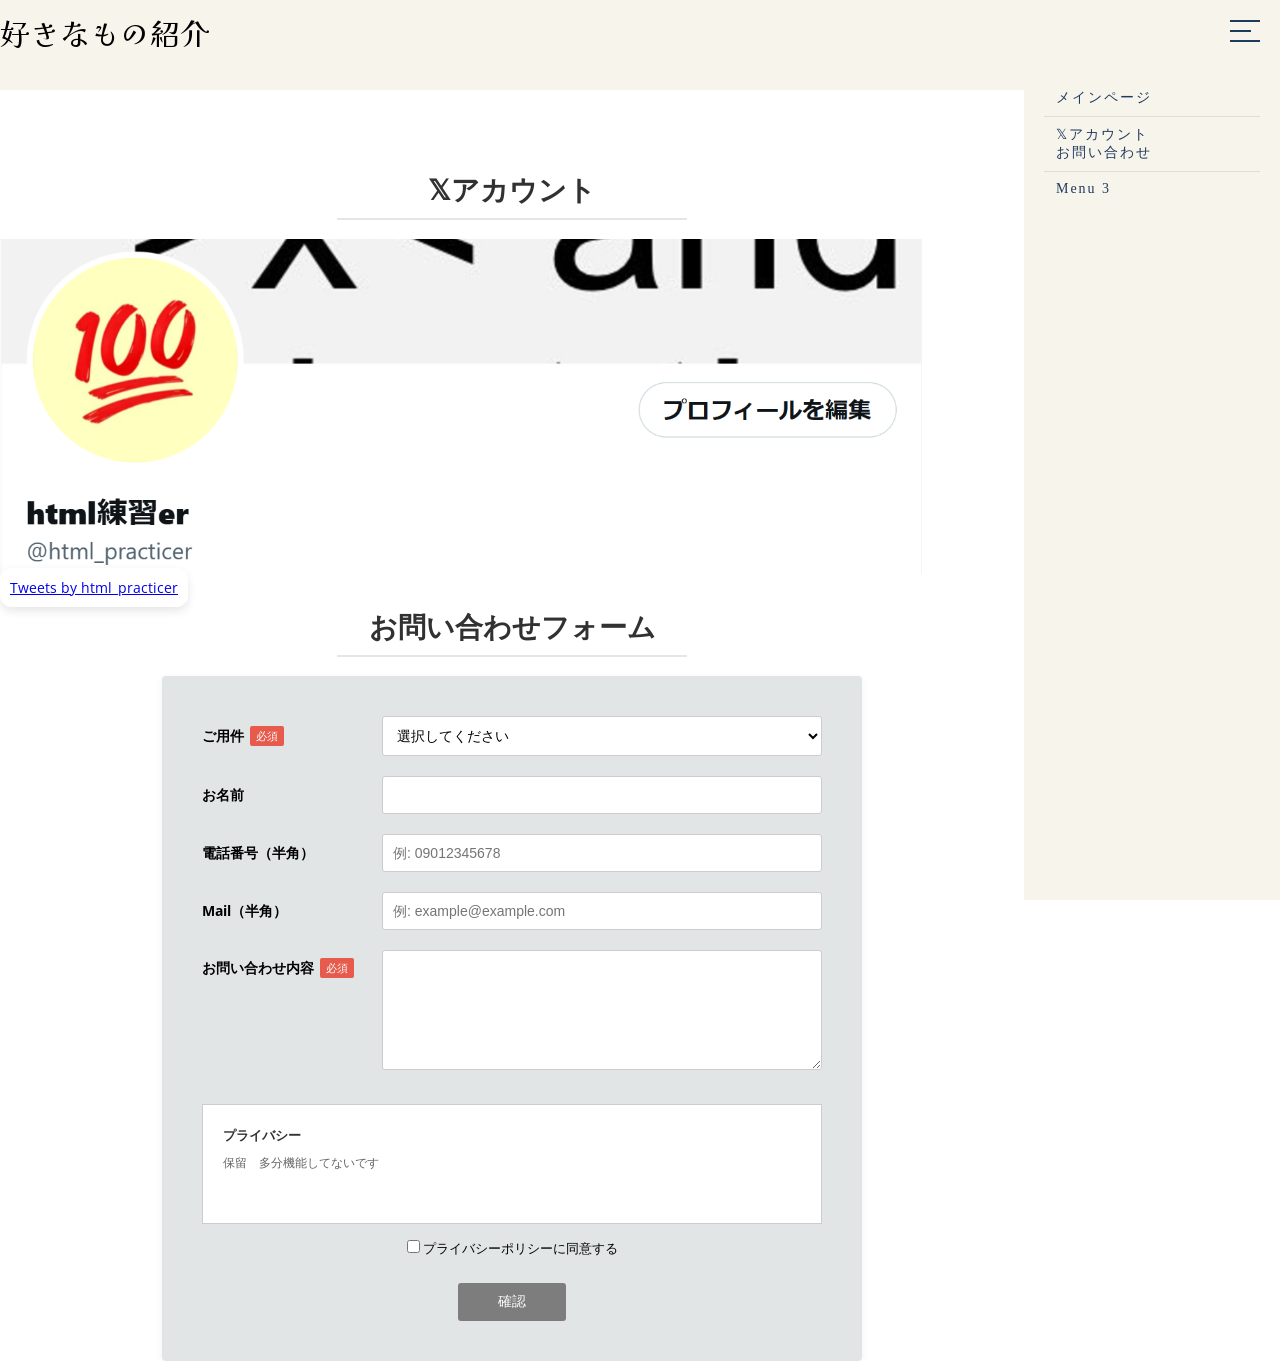
<file: html2.html>
<!DOCTYPE html>
<html lang="ja">
 <head>
    <meta charset="UTF-8">
    <meta name="viewport" content="width=device-width, initial-scale=1.0">
    <title>好きなもの紹介</title>
    <link href="styles/style.css" rel="stylesheet" />  <!--linkタグなどで指定するCSSファイルの置き場所を指定。今回は現在開いているhtmlファイルのstyle.cssを読み込む-->
    <script src="scripts/script.js" defer></script> 

    <link href="https://fonts.googleapis.com/css?family=Open+Sans" rel="stylesheet" />  <!--フォント指定。relで読み込むファイルがCSSなのを指定-->

    <link rel="preconnect" href="https://fonts.googleapis.com">
    <link rel="preconnect" href="https://fonts.gstatic.com" crossorigin>
    <link href="https://fonts.googleapis.com/css2?family=Kaisei+Opti&display=swap" rel="stylesheet">
 </head>


 <body>
   <!-- <p> &lt;p&gt;で段落を指定 </p> 内改行は<br> -->
   <!-- Ctrol+/でコメント行（非表示） -->
   <!-- <img src="images/" alt="" class=""/>　<img src="ソース。パスをコピペ。imagesフォルダー内に入れたらimages/画像の名前を貼る。" alt="画像のALTを書く" /> -->
   <!-- リンクは安全なサイト先に限定し、<a href="リンク" target="_blank" rel="noopener">リンク名</a>　　target:どの窓で開くか，rel=noopener:元の窓に干渉しないようにする-->

  <header class="site-header container">
    <div class="kaisei-opti-regular" style="font-size: 30px;">好きなもの紹介</div>
  <!-- ヘッダーエリア（背景色 #f7f4ec を指定する場所） -->
    <div class="hamburger-menu">
      <div class="line"></div>
      <div class="line"></div>
      <div class="line"></div>
    </div>
    <nav class="nav-menu">
      <a href="index.html">メインページ</a>
      <a href="index2.html">𝕏アカウント <br>お問い合わせ</a>
      <a href="#">Menu 3</a>
    </nav>
  </header>

<!-- ↓ ヘッダー以下の本文全体を <main> で囲む -->
<main class="main-content">

  <h1 class="button_line001"  style="margin-top: 0;"> <a href="https://x.com/html_practicer" target="_blank" rel="noopener" style="text-decoration: none">𝕏アカウント</a> </h1>
  <br><img src="images/pracrticer.png" alt="Webページ作者のXアカウントの画像" style="width: 90%; height: auto;">
  <div class="twitter-wrapper">
  <a class="twitter-timeline" data-width="100%" data-height="600" href="https://x.com/html_practicer?ref_src=twsrc%5Etfw">Tweets by html_practicer</a>
  <script async src="https://platform.twitter.com/widgets.js" charset="utf-8"></script>
  </div>

  <h1 class="button_line001" style="margin-top: 0;"> <a target="_blank" rel="noopener" style="text-decoration: none">お問い合わせフォーム</a> </h1>
  <br><div class="contact-form-container">
    <form id="contactForm" action="#" method="post" novalidate>
      <!-- ご用件（必須） -->
      <div class="form-group">
        <div class="form-label">
          ご用件 <span class="badge-required">必須</span>
        </div>
        <div class="form-input">
          <select name="subject" id="subject">
            <option value="" disabled selected>選択してください</option>
            <option value="inquiry">お問い合わせ</option>
            <option value="request">資料請求</option>
            <option value="other">その他</option>
          </select>
          <span class="error-message" id="subjectError">ご用件を選択してください。</span>
        </div>
      </div>

      <!-- お名前 -->
      <div class="form-group">
        <div class="form-label">お名前</div>
        <div class="form-input">
          <input type="text" name="fullname" id="fullname">
        </div>
      </div>

      <!-- 電話番号（半角） -->
      <div class="form-group">
        <div class="form-label">電話番号（半角）</div>
        <div class="form-input">
          <input type="tel" name="tel" id="tel" placeholder="例: 09012345678">
          <span class="error-message" id="telError">半角数字（ハイフン可）で入力してください。</span>
        </div>
      </div>

      <!-- Mail（半角） -->
      <div class="form-group">
        <div class="form-label">Mail（半角）</div>
        <div class="form-input">
          <input type="email" name="email" id="email" placeholder="例: example@example.com">
          <span class="error-message" id="emailError">正しいメールアドレスの形式で入力してください。</span>
        </div>
      </div>

      <!-- お問い合わせ内容（必須） -->
      <div class="form-group align-start">
        <div class="form-label pt-8">
          お問い合わせ内容 <span class="badge-required">必須</span>
        </div>
        <div class="form-input">
          <textarea name="message" id="message"></textarea>
          <span class="error-message" id="messageError">お問い合わせ内容を入力してください。</span>
        </div>
      </div>

      <!-- プライバシーポリシー本文 -->
      <div class="privacy-box">
        <h4>プライバシー</h4>
        <p>保留　多分機能してないです</p>
      </div>

      <!-- プライバシー同意 -->
      <div class="privacy-agree">
        <label>
          <input type="checkbox" name="agree" id="agree"> プライバシーポリシーに同意する
        </label>
        <div>
          <span class="error-message text-center" id="agreeError">プライバシーポリシーへの同意が必要です。</span>
        </div>
      </div>

      <!-- 送信ボタン -->
      <div class="submit-btn-wrapper">
        <button type="submit" class="submit-btn">確認</button>
      </div>

    </form>
  </div>

</main>

</body>
</html>
</file>
<file: styles/style.css>
html, body {
    margin: 0;
    padding: 0;
    font-size: 14px;
    font-family: "Open Sans", sans-serif;
    background-color: #ffffff; /* ページ全体の背景は白 */
  }

.kaisei-opti-regular {
  font-family: "Kaisei Opti", serif;
  font-weight: 400;
  font-style: normal;
}


/* ヘッダーの下余白・内側余白を調整する場合 */
header {
  margin-bottom: 0;
  padding-bottom: 0; /* 必要に応じてヘッダー内の下の隙間を詰める */
}



/* ヘッダー部分（ここだけに #f7f4ec を適用） */
.site-header {
  position: fixed;
  top: 0;
  left: 0;
  width: 100%;
  height: 60px; /* ヘッダーの高さ */
  background-color: #f7f4ec; /* 指定の和風カラー */
  z-index: 1000;
}


.container {
  position: relative;
  height: 10vh;
  background: #f7f4ec;
  padding-top: 10px; /* ハンバーガーアイコンと本文が重ならないための余白 */
}

.hamburger-menu {
  position: fixed;
  top: 20px;
  right: 20px;
  width: 30px;
  height: 22px;
  cursor: pointer;
  z-index: 100;
}

.hamburger-menu .line {
  display: block;
  position: absolute;
  width: 100%;
  height: 2px;
  background-color: #1f3b5c;
  transition: all 0.3s ease;
}

.hamburger-menu .line:nth-of-type(1) { top: 0; }
.hamburger-menu .line:nth-of-type(2) { top: 50%; width: 70%; transform: translateY(-50%); }
.hamburger-menu .line:nth-of-type(3) { bottom: 0; }

.hamburger-menu.active > .line:nth-of-type(1) { top: 50%; transform: translateY(-50%) rotate(45deg); background-color: #b7282e; }
.hamburger-menu.active > .line:nth-of-type(2) { opacity: 0; }
.hamburger-menu.active > .line:nth-of-type(3) { top: 50%; bottom: auto; transform: translateY(-50%) rotate(-45deg); background-color: #b7282e; }

.nav-menu.active {
  background: #fdfbf5;
  border: 1px solid #d9cfc0;
  border-radius: 2px;
  box-shadow: 0 6px 18px rgba(31, 59, 92, 0.12);
  padding: 12px;
  width: 56%;
}

.nav-menu a {
  display: block;
  color: #1f3b5c;
  font-family: "Yu Mincho", "YuMincho", "Hiragino Mincho ProN", serif;
  letter-spacing: 0.14em;
  padding: 9px 12px;
  margin: 0;
  text-decoration: none;
  border-bottom: 1px solid #e6ddd0;
  transition: all 0.25s ease;
}

.nav-menu a:last-child { border-bottom: none; }
.nav-menu a:hover { background: #f2ece0; color: #b7282e; }


/* メニューが開いているとき（JavaScriptで .active などが付与された状態） */
.nav-menu.active {
  display: flex;
  flex-direction: column;
  position: absolute; 
  top: 50%;
  left: 50%;
  transform: translate(-50%, -50%);
  width: 56%;
  height: 80%;
  padding: 12px;
  background: #fdfbf5;
  border: 1px solid #d9cfc0;
  border-radius: 2px;
  box-shadow: 0 6px 18px rgba(31, 59, 92, 0.12);
  overflow-y: auto;
  z-index: 1000;
  animation: fadeIn 0.4s forwards;
}



@keyframes fadeIn {
  0% { top: 45%; opacity: 0; }
  100% { top: 50%; opacity: 1; }
}




.mi-sama-img {
    width: 300px; 
    height: auto;
    display: block; /* 画像下の不要な余白を消す */
}


.parent {display: flex; gap: 20px; justify-content: flex-start; /*左寄せ*/ flex-wrap: wrap; /* 画面幅が狭い場合は折り返し */}

.parent > span {
  flex: 1; /*親要素の余ったスペースを分け合い、子要素の幅を均等に伸ばす*/
  min-width: 0; /*強制的に親要素の幅に合わせて縮ませる*/
}

.parent iframe {
  max-width: 100%;
  max-width: 500px; height: auto; aspect-ratio: 16 / 9;
  border: none;
  display: block;
  object-fit: contain; /* 画像を潰さずに枠内に収める */
  border-radius: 20px; /* 角のサイズを指定 */
}

.parent a {text-decoration: none}



h1 {
  margin-top: 100px;
}

h2 {
  margin-top: 10px;
}



.fokko-img {
    width: auto; 
    height: 300px;
    max-width: 100%; /* 親要素からはみ出さないようにする */
    object-fit: contain; /* 画像を潰さずに枠内に収める */
    display: block;      /* インライン特有の余白・ズレを防ぐ */
    transition: transform 0.6s cubic-bezier(0.25, 1, 0.5, 1); /*要素の変形（拡大・縮小や移動など）の変化スピードと時間を細かく指定するアニメーション設定*/
}



* {
  box-sizing: border-box;
  margin: 0;
  padding: 0;
}

/* カルーセル全体容器 */
.carousel-container {
  width: 100%;
  max-width: 900px;
  padding: 40px 20px;
  margin: 0 auto; /* 中央寄せ */
  /* 高さの揺れを防ぐための設定 */
  min-height: 360px; /* 画像の高さ＋上下padding分を考慮した高さを確保 */
  display: flex;
  align-items: center; /* 縦方向の中央に配置 */
}

/* A, B, C の並びを固定するトラック */
.carousel-track {
  display: flex;
  align-items: center;
  justify-content: center;
  gap: 20px;
  width: 100%;
  height: 100%;
}

/* カード基本スタイル（非アクティブ時: 2/3サイズ・透過度50%） */
.card {
  position: relative;
  border-radius: 16px;
  overflow: hidden;
  cursor: pointer;
  /* 拡大時に場所を譲り合うアニメーション設定 */
  flex: 1;
  transform: scale(1);
  opacity: 0.5;
  /* transition: flex-grow 0.5s ease, transform 0.5s ease, opacity 0.5s ease, filter 0.5s ease; */
  /* ちらつき防止と滑らかなイージング（cubic-bezier）の設定 */
  will-change: transform, opacity, flex;
  transition: 
    flex 0.6s cubic-bezier(0.25, 1, 0.5, 1),
    transform 0.6s cubic-bezier(0.25, 1, 0.5, 1),
    opacity 0.6s ease,
    filter 0.6s ease,
    box-shadow 0.4s ease;
  /* カード自体の高さを揃える */
  display: flex;
  justify-content: center;
  align-items: center;
}

/* 非アクティブカードのホバー効果（「押せる」ことを分かりやすくする） */
.card:not(.active):hover {
  opacity: 0.8;
  transform: scale(1.05); /* わずかに拡大 */
  filter: grayscale(0%);  /* 色味を戻す */
}

/* アクティブ時（選択された画像: 100%表示・領域を大きく確保） */
.card.active {
  flex: 2;
  transform: scale(1);
  opacity: 1;
}

/* アクティブカードのホバー効果 */
.card.active:hover {
  transform: scale(1.03); /* ふんわり拡大 */
}



.card-img {
    height: 400px;    /* 縦横比を維持 */  
    width: auto;
    max-width: 100%; /* 親要素からはみ出さないようにする */
}



@media (max-width: 600px) {
  .parent {
    flex-direction: column !important; /* 画面幅600px以下で縦並びにする */
    align-items: flex-start !important;/* スマホ時も左寄せを維持 */
  }
}

@media (max-width: 600px) {
  .card-img {
    flex-direction: column !important; /* 画面幅600px以下で縦並びにする */
  }
}


/* PC表示用のスタイル（画面幅600px以上） */
/* 780px以下（画面が狭いとき）：デフォルトで閉じる */
@media (max-width: 780px) {
  .nav-menu {
    display: none;
  }

  .nav-menu.active {
    display: flex;
    flex-direction: column;
    position: fixed; /* ← absolute から fixed に変更 */
    top: 60px;
    right: 0;
    width: 60%;
    background: #fdfbf5;
    border: 1px solid #d9cfc0;
    box-shadow: 0 6px 18px rgba(31, 59, 92, 0.12);
    padding: 12px;
    z-index: 1000;
  }
}

/* PCフルスクリーン（781px以上）：3/4本文 ＋ 1/4メニューエリア */
@media (min-width: 781px) {
  /* 本文は全体の4/5（80%） */
  .main-content {
    flex: 1; /* 余った画面幅をすべて自動で埋める */
    margin-right: 20%;
    padding-top: 70px;
    box-sizing: border-box;
  }

  /* 閉じた際にも右側1/5（20%）のスペースを色指定(#d9cfc0)で確保するための固定背景 */
  body::after {
    content: "";
    position: fixed;
    top: 0;
    right: 0;
    width: 20%;
    height: 100vh;
    background-color: #f7f4ec; /* 閉じたときの1/4領域の色 */
    z-index: 998;
  }

  /* デフォルトで右側1/5に開くメニュー（#f7f4ec） */
  .nav-menu {
    display: flex !important;
    flex-direction: column;
    position: fixed;
    top: 60px;
    right: 0;
    width: 20%;
    height: calc(100vh - 60px);
    background-color: #f7f4ec; /* 開いた状態の背景色 */
    padding: 20px;
    box-sizing: border-box;
    z-index: 999;
    transform: translateX(0); /* 初期状態：開いている */
    transition: transform 0.3s ease;
  }

  /* ハンバーガーボタンで閉じたとき */
  .nav-menu.closed {
    transform: translateX(100%); /* 右側へ隠れ、背景の #d9cfc0 が現れる */
  }
}


.center-span {
  display: flex;
  flex-direction: column; /* 縦に並べる */
  height: 100%;             /* 上下中央揃えを効かせるため高さを100%確保 */
  align-items: center;
  justify-content: center;/* 縦方向も中央寄せ */
  text-align: center;     /* ★テキスト本文の文字も中央揃え */
  height: 100%;
}

.center-span h2, .center-span .button021 {
  align-self: center; /*中心軸に揃える*/
  margin-left: 0;    /* 塊自体は左に配置 */
}

/*テキスト自体の設定 */
.center-span h2 {
  margin-left: 0 0 15px 0;
  text-align: center;      /* 2行以上になった場合も中央揃えにする */
  margin-top: 0;
  margin-bottom: 10px;      /* 下側の余白 */
}

/* ボタンの設定 */
.center-span .button021 {
  margin: 0;
  display: flex;
  justify-content: center; /* ボタン内のテキスト/コンテンツを中央揃え */
}





/* solid014 */
.button_solid014 a {
    background: #eee;
    border-radius: 3px;
    position: relative;
    display: flex;
    justify-content: center;
    align-items: center;
    margin: 0 auto;
    max-width: 220px;
    padding: 10px 25px;
    color: #313131;
    transition: 0.3s ease-in-out;
    font-weight: 600;
    box-shadow: 5px 5px 0 #6bb6ff;
    border-radius: 50px;
}
.button_solid014 a:hover {
  background-color: #b3d9ff;
  box-shadow: 0 0 0;
  transform: translate(5px, 5px);
}
.button_solid014 a:after {
    position: absolute;
    top: 50%;
    right: 20px;
    transition: 0.2s ease-in-out;
    content: "\f0da";
    font-family: "Font Awesome 5 Free";
    font-weight: 900;
    transform: translateY(-50%);
}


/* LINE001 */
.button_line001 a {
    position: relative;
    display: flex;
    justify-content: space-around;
    align-items: center;
    margin: 0 auto;
    max-width: 350px;
    padding: 10px 25px;
    color: #313131;
    transition: 0.3s ease-in-out;
    font-weight: 600;
}
.button_line001 a:before {
    position: absolute;
    bottom: 0px;
    left: 50%;
    content: '';
    width: 100%;
    height: 2px;
    background: rgba(0,0,0,.1);
    transform: translateX(-50%);
}
.button_line001 a:after {
    position: absolute;
    bottom: 0px;
    left: 0;
    content: '';
    width: 100%;
    height: 2px;
    background: #000;
    transform: scale(0, 1);
    transform-origin: left top;
    transition: transform .3s;
}
.button_line001 a:hover {
    opacity: 0.7;
}
.button_line001 a:hover:after {
    transform: scale(1, 1);
}



/* 014 */
.button014 a {
    background: #eee;
    position: relative;
    display: flex;
    justify-content: space-around;
    align-items: center;
    margin: 0 auto;
    max-width: 240px;
    padding: 10px 25px;
    color: #313131;
    transition: 0.3s ease-in-out;
    font-weight: 500;
}
.button014 a::before {
  content: '';
  position: absolute;
  top: -5px;
  left: -5px;
  width: calc(100% - 4px);
  height: calc(100% - 4px);
  border: 2px solid #6bb6ff;
  transition: 0.2s;
}

.button014 a::after {
  content: '';
  width: 5px;
  height: 5px;
  border-top: 3px solid #333333;
  border-right: 3px solid #333333;
  transform: rotate(45deg);
}

.button014 a:hover::before {
  top: 0;
  left: 0;
}

.button014 a:hover {
  text-decoration: none;
  background-color: #b3d9ff;
}







/* 021 */
.button021 a {
    position: relative;
    display: flex;
    justify-content: center;
    align-items: center;
    margin: 0 auto;
    max-width: 240px;
    padding: 10px 25px;
    color: #313131;
    transition: 0.3s ease-in-out;
    font-weight: 500;
    box-sizing: border-box;
}

.button021 a::before {
  content: "";
  position: absolute;
  top: 0;
  left: 0;
  width: 100%;
  height: 100%;
  z-index: 1;
  background-color: rgba(107,182,255, 0.2);
  transition: all 0.3s;
}
.button021 a:hover::before {
  opacity: 0;
  transform: scale(0.4, 0.4);
}
.button021 a::after {
  content: "";
  position: absolute;
  top: 0;
  left: 0;
  width: 100%;
  height: 100%;
  z-index: 1;
  opacity: 0;
  transition: all 0.3s;
  border: 2px solid rgb(107,182,255, .4);
  transform: scale(1.2, 1.2);
}
.button021 a:hover::after {
  opacity: 1;
  transform: scale(1, 1);
}





/*Youtubeカルーセル*/
.music-carousel-container {
  /* 画面幅いっぱいに広げる指定 */
  width: 100vw;
  margin-left: calc(-50vw + 50%);
  margin-right: calc(-50vw + 50%);
  margin-top: 30px;
  margin-bottom: 15px; /* カルーセルとインジケーターの間の余白 */
  /* 上下に5vh（画面高さの約5%）、左右は0 */
  height: 70vh;
  min-height: 480px;
  padding: 0; /* ％指定で高さを計算するためpaddingは0に */
  box-sizing: border-box;
  position: relative; /* インジケーターの位置を固定しやすくする */
  /* 内部の白カードを縦方向の中央に配置 */
  display: flex;
  flex-direction: column;
  justify-content: center;
  align-items: center;
  /* 背景色と文字色の遷移 */
  background-color: #f4f4f6;
  transition: background-color 0.5s ease, color 0.5s ease;
}

/* カルーセル内部の全体ラッパー（中央寄せ） */
.music-carousel-wrapper {
  position: relative; /* 矢印を上に重ねるための設定 */
  display: flex;
  align-items: center;
  justify-content: center;
  width: 100%;
  max-width: 100%;
  margin: 0 auto;
  padding: 0;
  box-sizing: border-box;
}

/* トラック表示エリア */
.music-carousel-track-container {
  overflow: hidden;
  flex: 1;
  width: 100%;
  height: 100%;
}

.music-carousel-track {
  display: flex;
  transition: transform 0.4s ease-in-out;
  width: 100%;
  height: 100%;
}


/* 新設：内側の白背景カード（#ffffff固定） */
.music-slide-content {
  background-color: #ffffff; /* 内側は常に白 */
  color: #222222;            /* 文字色も濃い色で固定 */
  width: 80%;
  max-width: ;           /* コンテンツ幅の制限 */
  padding: 40px 40px;         /* 内側の余白 */
  border-radius: 16px;        /* 角丸をつけるとカード感が出ます（不要なら削る） */
  box-sizing: border-box;
  display: flex;
  flex-direction: column;
  align-items: center;
}

.music-slide-content h2 {
  font-size: 1.4rem;
  margin-bottom: 20px;
  text-align: center;
  width: 100%;
  color: #222222;
}

/* 内側要素の揃え */
.music-slide-content .parent {
  display: flex;
  justify-content: center;
  align-items: center;
  gap: 25px;
  width: 100%;
  flex-wrap: wrap;
}



/* 1スライド分の設定（内部要素を完全中央揃え） */
.music-slide {
  flex: 0 0 100%;
  width: 100%;
  box-sizing: border-box;
  display: flex;
  flex-direction: column;
  align-items: center;
  justify-content: center;
  align-items: center; /* 白カードを上下中央に配置 */
}

.music-slide h2 {
  font-size: 1.4rem;
  margin-bottom: 20px;
  text-align: center;
  width: 100%;
}

/* 動画や解説テキストの並びと中央揃え */
.music-slide .parent {
  display: flex;
  justify-content: center;
  align-items: center;
  gap: 25px;
  width: 100%;
  flex-wrap: wrap;
}

.music-slide .parent span {
  display: flex;
  flex-direction: column;
  align-items: center;
  text-align: center;
}

.music-slide iframe {
  width: 100%;
  max-width: 380px;
  aspect-ratio: 16 / 9;
  border: none;
  border-radius: 8px;
}

/* 左右矢印ボタン */
.music-carousel-container .nav-btn {
  position: absolute;
  top: 50%;
  transform: translateY(-50%);
  z-index: 100; /* 白カードの上に乗せる */
  background: rgba(0, 0, 0, 0.4);
  color: white;
  border: none;
  width: 48px;
  height: 48px;
  border-radius: 50%;
  cursor: pointer;
  font-size: 1.3rem;
  flex-shrink: 0;
  display: flex;
  align-items: center;
  justify-content: center;
  transition: background 0.2s, transform 0.2s;
}

.music-carousel-container .nav-btn:hover {
  background: rgba(0, 0, 0, 0.7);
  transform: translateY(-50%) scale(1.1);
}

/* 左矢印の位置 */
.music-carousel-container .prev-btn {
  left: calc(2.5vw + 10px); /* 画面端から少し内側 */
}

/* 右矢印の位置 */
.music-carousel-container .next-btn {
  right: calc(2.5vw + 10px); /* 画面端から少し内側 */
}

/* クリックした瞬間のズレを防ぐ場合 */
.music-carousel-container .nav-btn:active {
  transform: translateY(-50%) scale(0.95); /* 少し小さく凹む演出（不要なら scale(1) や translateY(-50%) のみでOK） */
}

/* アウトラインによる視覚的なズレを防ぐ場合 */
.music-carousel-container .nav-btn:focus {
  outline: none;
}



/* ドットインジケーター（画面中央配置） */
.dots-container {
  display: flex;
  justify-content: center;
  align-items: center;
  gap: 12px;
  margin-top: 15px;
  margin-bottom: 30px; /* カルーセル下のコンテンツとの余白 */
  width: 100%;
}

.dots-container .dot {
  width: 16px;
  height: 16px;
  border-radius: 50%;
  border: 2px solid rgba(255, 255, 255, 0.8); /* 白いフチ取りでどの背景色でも見やすく */
  cursor: pointer;
  transition: transform 0.3s, border-color 0.3s;
  opacity: 1;
}
/* 1番目の白丸（data-theme="white"）のフチをグレーに指定 */
.dots-container .dot[data-theme="white"] {
  background-color: #f4f4f6; /* 内側は白 */
  border-color: #babdca;    /* ★フチ（枠線）をグレーに指定（#999999 や #cccccc などお好みの濃さに調整可） */
}

.dots-container .dot.active {
  transform: scale(1.3);
  border-color: #333333;
}

/* 8色のインジケーター定義 */
.dots-container .dot[data-theme="white"]  { background-color: #f4f4f6; }
.dots-container .dot[data-theme="red"]    { background-color: #ff595e; }
.dots-container .dot[data-theme="orange"] { background-color: #ffca3a; }
.dots-container .dot[data-theme="yellow"] { background-color: #fffa6c; }
.dots-container .dot[data-theme="green"]  { background-color: #a0d34c; }
.dots-container .dot[data-theme="cyan"]   { background-color: #19d2bf; }
.dots-container .dot[data-theme="blue"]   { background-color: #1d9dfe; }
.dots-container .dot[data-theme="purple"] { background-color: #b5179e; }

.dots-container .dot.active {
  opacity: 1;
  transform: scale(1.3);
  border-color: #333333;
}



















/* 2. 外枠のデザイン設定 */
.twitter-timeline {
  width: 90%;
  max-width: 600px;        /* 枠の横幅（サイトに合わせて調整） */
  min-height: 500px;           /* 枠の縦幅（表示したい高さに調整） */
  margin: 0 auto;    /* 中央寄せ */
  background-color: #fff;  /* 背景色を白にする */
  border-radius: 12px;     /* 角を丸くする */
  padding: 10px;           /* 内側の余白 */
  box-shadow: 0 4px 10px rgba(0, 0, 0, 0.1); /* 薄い影をつけて浮き上がらせる */
  overflow-y: auto;        /* 内容が枠からはみ出た場合にスクロール表示にする */
}

/* 埋め込まれたiframeの幅を親要素（90%）に強制的にフィットさせる */
.twitter-wrapper iframe {
  width: 100% !important;
}



/* お問い合わせフォーム部分のみ背景色を #E6E5E2 に設定 */
.contact-form-container {
  max-width: 700px;
  margin: 0 auto;
  background-color: #e2e5e6; /* ←ここを指定色に変更 */
  padding: 40px;
  border-radius: 4px;
  box-shadow: 0 2px 8px rgba(0, 0, 0, 0.05);
}

/* 各入力項目の行スタイル */
.form-group {
  display: flex;
  flex-wrap: wrap;
  align-items: center;
  margin-bottom: 20px;
}

.form-group.align-start {
  align-items: flex-start;
}

/* ラベルエリア（左側） */
.form-label {
  width: 180px;
  font-size: 14px;
  font-weight: bold;
  display: flex;
  align-items: center;
  gap: 6px;
  padding-right: 10px;
  box-sizing: border-box;
}

.form-label.pt-8 {
  padding-top: 8px;
}

/* 入力エリア（右側） */
.form-input {
  flex: 1;
  min-width: 240px;
}

/* 「必須」バッジ */
.badge-required {
  background-color: #e65b4c;
  color: #ffffff;
  font-size: 11px;
  padding: 2px 6px;
  border-radius: 2px;
  font-weight: normal;
}

/* 入力フォーム共通スタイル */
input[type="text"],
input[type="tel"],
input[type="email"],
select,
textarea {
  width: 100%;
  padding: 10px;
  border: 1px solid #ccc;
  border-radius: 3px;
  font-size: 14px;
  box-sizing: border-box;
  background-color: #ffffff;
}

input:focus, select:focus, textarea:focus {
  outline: none;
  border-color: #888;
}

/* 入力エラー時のスタイル */
input.input-error,
select.input-error,
textarea.input-error {
  border-color: #e65b4c;
  background-color: #fff6f6;
}

/* エラーメッセージの初期非表示 */
.error-message {
  display: none;
  color: #e65b4c;
  font-size: 12px;
  margin-top: 5px;
}

.error-message.text-center {
  text-align: center;
}

/* テキストエリアの高さ */
textarea {
  height: 120px;
  resize: vertical;
}

/* ラジオボタンの配置 */
.radio-group {
  display: flex;
  flex-direction: column;
  gap: 8px;
  font-size: 14px;
}

.radio-group label {
  display: flex;
  align-items: center;
  gap: 6px;
  cursor: pointer;
}

/* プライバシーポリシーエリア */
.privacy-box {
  background-color: #ffffff; /* 読みやすさのため白い枠線エリアに設定 */
  border: 1px solid #cccccc;
  padding: 20px;
  height: 120px;
  overflow-y: scroll;
  font-size: 12px;
  color: #666;
  line-height: 1.6;
  margin-top: 30px;
  margin-bottom: 15px;
}

.privacy-box h4 {
  margin: 0 0 8px 0;
  font-size: 13px;
  color: #333;
}

/* 同意チェックボックス */
.privacy-agree {
  text-align: center;
  font-size: 13px;
  margin-bottom: 25px;
}

/* 送信ボタン */
.submit-btn-wrapper {
  text-align: center;
}

.submit-btn {
  background-color: #7d7d7d;
  color: #ffffff;
  border: none;
  padding: 10px 40px;
  font-size: 14px;
  border-radius: 3px;
  cursor: pointer;
  transition: background-color 0.2s;
}

.submit-btn:hover {
  background-color: #555555;
}
</file>
